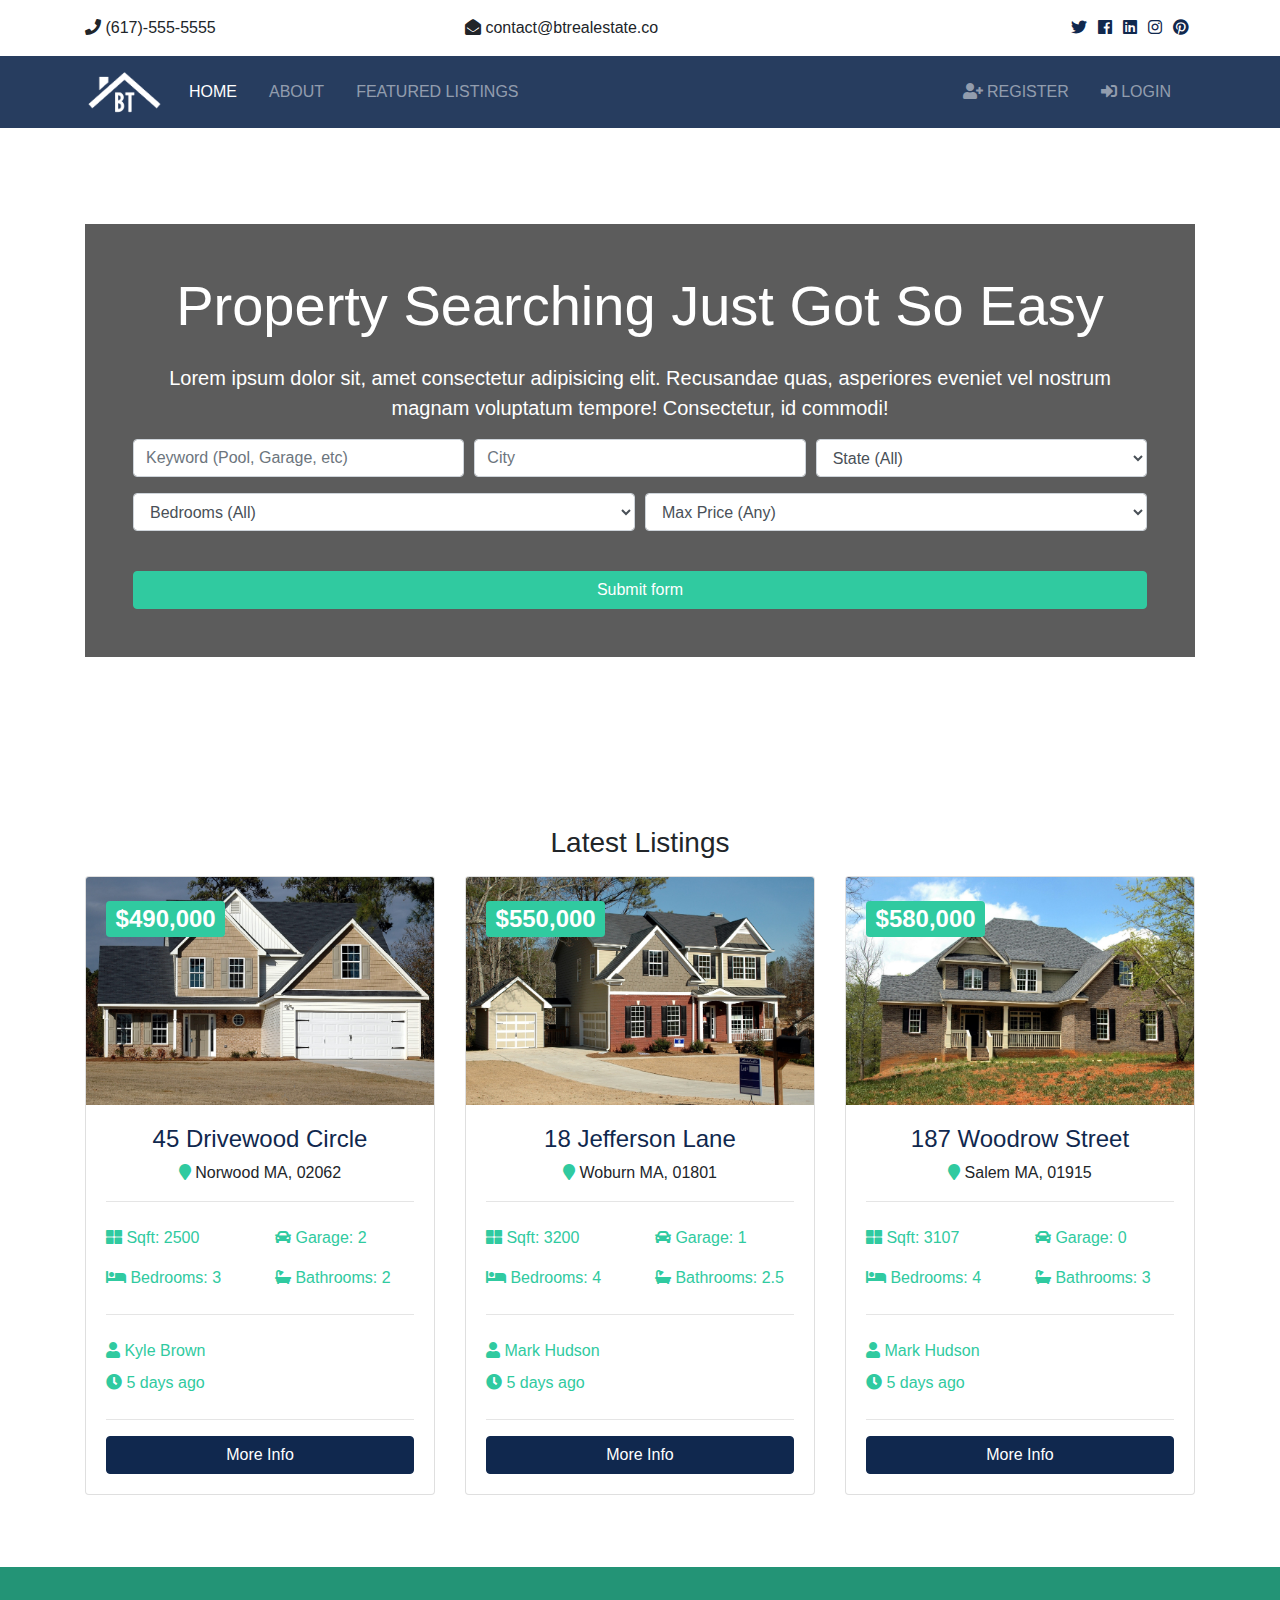
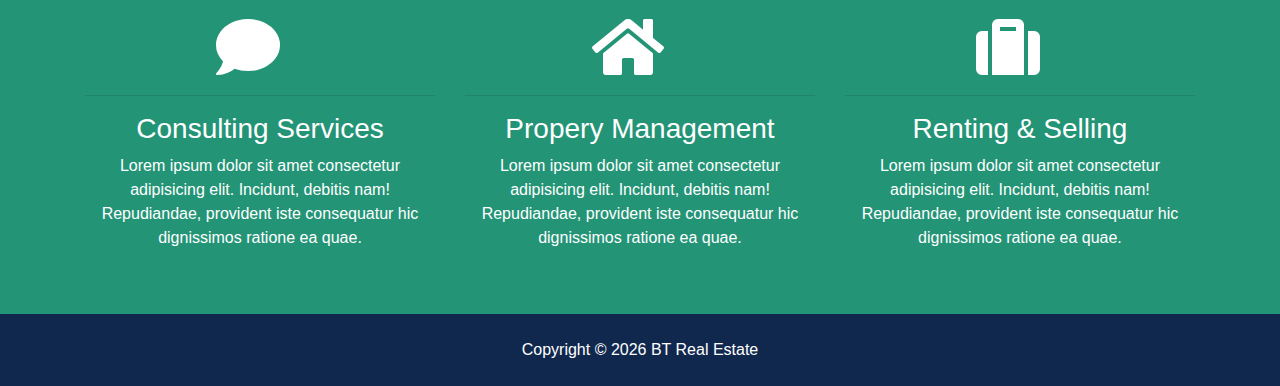
<file: btre_resources/btre_resources/btre_theme/dist/index.html>
<!DOCTYPE html>
<html lang="en">

<head>
  <meta charset="UTF-8">
  <meta name="viewport" content="width=device-width, initial-scale=1.0">
  <meta http-equiv="X-UA-Compatible" content="ie=edge">
  <!-- Font Awesome -->
  <link rel="stylesheet" href="assets/css/all.css">
  <!-- Bootstrap -->
  <link rel="stylesheet" href="assets/css/bootstrap.css">
  <!-- Custom -->
  <link rel="stylesheet" href="assets/css/style.css">

  <title>BT Real Estate</title>
</head>

<body>
  <!-- Top Bar -->
  <section id="top-bar" class="p-3">
    <div class="container">
      <div class="row">
        <div class="col-md-4">
          <i class="fas fa-phone"></i> (617)-555-5555
        </div>
        <div class="col-md-4">
          <i class="fas fa-envelope-open"></i> contact@btrealestate.co
        </div>
        <div class="col-md-4">
          <div class="social text-right">
            <a href="#">
              <i class="fab fa-twitter"></i>
            </a>
            <a href="#">
              <i class="fab fa-facebook"></i>
            </a>
            <a href="#">
              <i class="fab fa-linkedin"></i>
            </a>
            <a href="#">
              <i class="fab fa-instagram"></i>
            </a>
            <a href="#">
              <i class="fab fa-pinterest"></i>
            </a>
          </div>
        </div>
      </div>
    </div>
  </section>

  <!-- Navbar -->
  <nav class="navbar navbar-expand-lg navbar-dark bg-primary sticky-top">
    <div class="container">
      <a class="navbar-brand" href="index.html">
        <img src="assets/img/logo.png" class="logo" alt="">
      </a>
      <button class="navbar-toggler" type="button" data-toggle="collapse" data-target="#navbarNavAltMarkup">
        <span class="navbar-toggler-icon"></span>
      </button>
      <div class="collapse navbar-collapse" id="navbarNavAltMarkup">
        <ul class="navbar-nav">
          <li class="nav-item active mr-3">
            <a class="nav-link" href="index.html">Home</a>
          </li>
          <li class="nav-item mr-3">
            <a class="nav-link" href="about.html">About</a>
          </li>
          <li class="nav-item mr-3">
            <a class="nav-link" href="listings.html">Featured Listings</a>
          </li>
        </ul>

        <ul class="navbar-nav ml-auto">
          <li class="nav-item mr-3">
            <a class="nav-link" href="register.html">
              <i class="fas fa-user-plus"></i> Register</a>
          </li>
          <li class="nav-item mr-3">
            <a class="nav-link" href="login.html">
              <i class="fas fa-sign-in-alt"></i>

              Login</a>
          </li>
        </ul>
      </div>
    </div>
  </nav>

  <!-- Showcase -->
  <section id="showcase">
    <div class="container text-center">
      <div class="home-search p-5">
        <div class="overlay p-5">
          <h1 class="display-4 mb-4">
            Property Searching Just Got So Easy
          </h1>
          <p class="lead">Lorem ipsum dolor sit, amet consectetur adipisicing elit. Recusandae quas, asperiores eveniet vel nostrum magnam
            voluptatum tempore! Consectetur, id commodi!</p>
          <div class="search">
            <form action="search.html">
              <!-- Form Row 1 -->
              <div class="form-row">
                <div class="col-md-4 mb-3">
                  <label class="sr-only">Keywords</label>
                  <input type="text" name="keywords" class="form-control" placeholder="Keyword (Pool, Garage, etc)">
                </div>

                <div class="col-md-4 mb-3">
                  <label class="sr-only">City</label>
                  <input type="text" name="city" class="form-control" placeholder="City">
                </div>

                <div class="col-md-4 mb-3">
                  <label class="sr-only">State</label>
                  <select name="state" class="form-control">
                    <option selected="true" disabled="disabled">State (All)</option>
                    <option value="AL">Alabama</option>
                    <option value="AK">Alaska</option>
                    <option value="AZ">Arizona</option>
                    <option value="AR">Arkansas</option>
                    <option value="CA">California</option>
                    <option value="CO">Colorado</option>
                    <option value="CT">Connecticut</option>
                    <option value="DE">Delaware</option>
                    <option value="DC">District Of Columbia</option>
                    <option value="FL">Florida</option>
                    <option value="GA">Georgia</option>
                    <option value="HI">Hawaii</option>
                    <option value="ID">Idaho</option>
                    <option value="IL">Illinois</option>
                    <option value="IN">Indiana</option>
                    <option value="IA">Iowa</option>
                    <option value="KS">Kansas</option>
                    <option value="KY">Kentucky</option>
                    <option value="LA">Louisiana</option>
                    <option value="ME">Maine</option>
                    <option value="MD">Maryland</option>
                    <option value="MA">Massachusetts</option>
                    <option value="MI">Michigan</option>
                    <option value="MN">Minnesota</option>
                    <option value="MS">Mississippi</option>
                    <option value="MO">Missouri</option>
                    <option value="MT">Montana</option>
                    <option value="NE">Nebraska</option>
                    <option value="NV">Nevada</option>
                    <option value="NH">New Hampshire</option>
                    <option value="NJ">New Jersey</option>
                    <option value="NM">New Mexico</option>
                    <option value="NY">New York</option>
                    <option value="NC">North Carolina</option>
                    <option value="ND">North Dakota</option>
                    <option value="OH">Ohio</option>
                    <option value="OK">Oklahoma</option>
                    <option value="OR">Oregon</option>
                    <option value="PA">Pennsylvania</option>
                    <option value="RI">Rhode Island</option>
                    <option value="SC">South Carolina</option>
                    <option value="SD">South Dakota</option>
                    <option value="TN">Tennessee</option>
                    <option value="TX">Texas</option>
                    <option value="UT">Utah</option>
                    <option value="VT">Vermont</option>
                    <option value="VA">Virginia</option>
                    <option value="WA">Washington</option>
                    <option value="WV">West Virginia</option>
                    <option value="WI">Wisconsin</option>
                    <option value="WY">Wyoming</option>
                  </select>
                </div>
              </div>
              <!-- Form Row 2 -->
              <div class="form-row">
                <div class="col-md-6 mb-3">
                  <label class="sr-only">Bedrooms</label>
                  <select name="bedrooms" class="form-control">
                    <option selected="true" disabled="disabled">Bedrooms (All)</option>
                    <option value="1">1</option>
                    <option value="2">2</option>
                    <option value="3">3</option>
                    <option value="4">4</option>
                    <option value="5">5</option>
                    <option value="6">6</option>
                    <option value="7">7</option>
                    <option value="8">8</option>
                    <option value="9">9</option>
                    <option value="10">10</option>
                  </select>
                </div>
                <div class="col-md-6 mb-3">
                  <select name="price" class="form-control" id="type">
                    <option selected="true" disabled="disabled">Max Price (Any)</option>
                    <option value="100000">$100,000</option>
                    <option value="200000">$200,000</option>
                    <option value="300000">$300,000</option>
                    <option value="400000">$400,000</option>
                    <option value="500000">$500,000</option>
                    <option value="600000">$600,000</option>
                    <option value="700000">$700,000</option>
                    <option value="800000">$800,000</option>
                    <option value="900000">$900,000</option>
                    <option value="1000000">$1M+</option>
                  </select>
                </div>
              </div>
              <button class="btn btn-secondary btn-block mt-4" type="submit">Submit form</button>
            </form>
          </div>
        </div>
      </div>
    </div>
  </section>

  <!-- Listings -->
  <section id="listings" class="py-5">
    <div class="container">
      <h3 class="text-center mb-3">Latest Listings</h3>
      <div class="row">
        <!-- Listing 1 -->
        <div class="col-md-6 col-lg-4 mb-4">
          <div class="card listing-preview">
            <img class="card-img-top" src="assets/img/homes/home-1.jpg" alt="">
            <div class="card-img-overlay">
              <h2>
                <span class="badge badge-secondary text-white">$490,000</span>
              </h2>
            </div>
            <div class="card-body">
              <div class="listing-heading text-center">
                <h4 class="text-primary">45 Drivewood Circle</h4>
                <p>
                  <i class="fas fa-map-marker text-secondary"></i> Norwood MA, 02062</p>
              </div>
              <hr>
              <div class="row py-2 text-secondary">
                <div class="col-6">
                  <i class="fas fa-th-large"></i> Sqft: 2500</div>
                <div class="col-6">
                  <i class="fas fa-car"></i> Garage: 2</div>
              </div>
              <div class="row py-2 text-secondary">
                <div class="col-6">
                  <i class="fas fa-bed"></i> Bedrooms: 3</div>
                <div class="col-6">
                  <i class="fas fa-bath"></i> Bathrooms: 2</div>
              </div>
              <hr>
              <div class="row py-2 text-secondary">
                <div class="col-6">
                  <i class="fas fa-user"></i> Kyle Brown</div>
              </div>
              <div class="row text-secondary pb-2">
                <div class="col-6">
                  <i class="fas fa-clock"></i> 5 days ago</div>
              </div>
              <hr>
              <a href="listing.html" class="btn btn-primary btn-block">More Info</a>
            </div>
          </div>
        </div>

        <!-- Listing 2 -->
        <div class="col-md-6 col-lg-4 mb-4">
          <div class="card listing-preview">
            <img class="card-img-top" src="assets/img/homes/home-2.jpg" alt="">
            <div class="card-img-overlay">
              <h2>
                <span class="badge badge-secondary text-white">$550,000</span>
              </h2>
            </div>
            <div class="card-body">
              <div class="listing-heading text-center">
                <h4 class="text-primary">18 Jefferson Lane</h4>
                <p>
                  <i class="fas fa-map-marker text-secondary"></i> Woburn MA, 01801</p>
              </div>
              <hr>
              <div class="row py-2 text-secondary">
                <div class="col-6">
                  <i class="fas fa-th-large"></i> Sqft: 3200</div>
                <div class="col-6">
                  <i class="fas fa-car"></i> Garage: 1</div>
              </div>
              <div class="row py-2 text-secondary">
                <div class="col-6">
                  <i class="fas fa-bed"></i> Bedrooms: 4</div>
                <div class="col-6">
                  <i class="fas fa-bath"></i> Bathrooms: 2.5</div>
              </div>
              <hr>
              <div class="row py-2 text-secondary">
                <div class="col-6">
                  <i class="fas fa-user"></i> Mark Hudson</div>
              </div>
              <div class="row text-secondary pb-2">
                <div class="col-6">
                  <i class="fas fa-clock"></i> 5 days ago</div>
              </div>
              <hr>
              <a href="listing.html" class="btn btn-primary btn-block">More Info</a>
            </div>
          </div>
        </div>

        <!-- Listing 3 -->
        <div class="col-md-6 col-lg-4 mb-4">
          <div class="card listing-preview">
            <img class="card-img-top" src="assets/img/homes/home-3.jpg" alt="">
            <div class="card-img-overlay">
              <h2>
                <span class="badge badge-secondary text-white">$580,000</span>
              </h2>
            </div>
            <div class="card-body">
              <div class="listing-heading text-center">
                <h4 class="text-primary">187 Woodrow Street</h4>
                <p>
                  <i class="fas fa-map-marker text-secondary"></i> Salem MA, 01915</p>
              </div>
              <hr>
              <div class="row py-2 text-secondary">
                <div class="col-6">
                  <i class="fas fa-th-large"></i> Sqft: 3107</div>
                <div class="col-6">
                  <i class="fas fa-car"></i> Garage: 0</div>
              </div>
              <div class="row py-2 text-secondary">
                <div class="col-6">
                  <i class="fas fa-bed"></i> Bedrooms: 4</div>
                <div class="col-6">
                  <i class="fas fa-bath"></i> Bathrooms: 3</div>
              </div>
              <hr>
              <div class="row py-2 text-secondary">
                <div class="col-6">
                  <i class="fas fa-user"></i> Mark Hudson</div>
              </div>
              <div class="row text-secondary pb-2">
                <div class="col-6">
                  <i class="fas fa-clock"></i> 5 days ago</div>
              </div>
              <hr>
              <a href="listing.html" class="btn btn-primary btn-block">More Info</a>
            </div>
          </div>
        </div>

      </div>
    </div>
  </section>

  <section id="services" class="py-5 bg-secondary text-white">
    <div class="container">
      <div class="row text-center">
        <div class="col-md-4">
          <i class="fas fa-comment fa-4x mr-4"></i>
          <hr>
          <h3>Consulting Services</h3>
          <p>Lorem ipsum dolor sit amet consectetur adipisicing elit. Incidunt, debitis nam! Repudiandae, provident iste consequatur
            hic dignissimos ratione ea quae.</p>
        </div>
        <div class="col-md-4">
          <i class="fas fa-home fa-4x mr-4"></i>
          <hr>
          <h3>Propery Management</h3>
          <p>Lorem ipsum dolor sit amet consectetur adipisicing elit. Incidunt, debitis nam! Repudiandae, provident iste consequatur
            hic dignissimos ratione ea quae.</p>
        </div>
        <div class="col-md-4">
          <i class="fas fa-suitcase fa-4x mr-4"></i>
          <hr>
          <h3>Renting & Selling</h3>
          <p>Lorem ipsum dolor sit amet consectetur adipisicing elit. Incidunt, debitis nam! Repudiandae, provident iste consequatur
            hic dignissimos ratione ea quae.</p>
        </div>
      </div>
    </div>
  </section>

  <!-- Footer -->
  <footer id="main-footer" class="py-4 bg-primary text-white text-center">
    Copyright &copy;
    <span class="year"></span> BT Real Estate
  </footer>

  <script src="assets/js/jquery-3.3.1.min.js "></script>
  <script src="assets/js/bootstrap.bundle.min.js "></script>
  <script src="assets/js/main.js "></script>
</body>

</html>
</file>
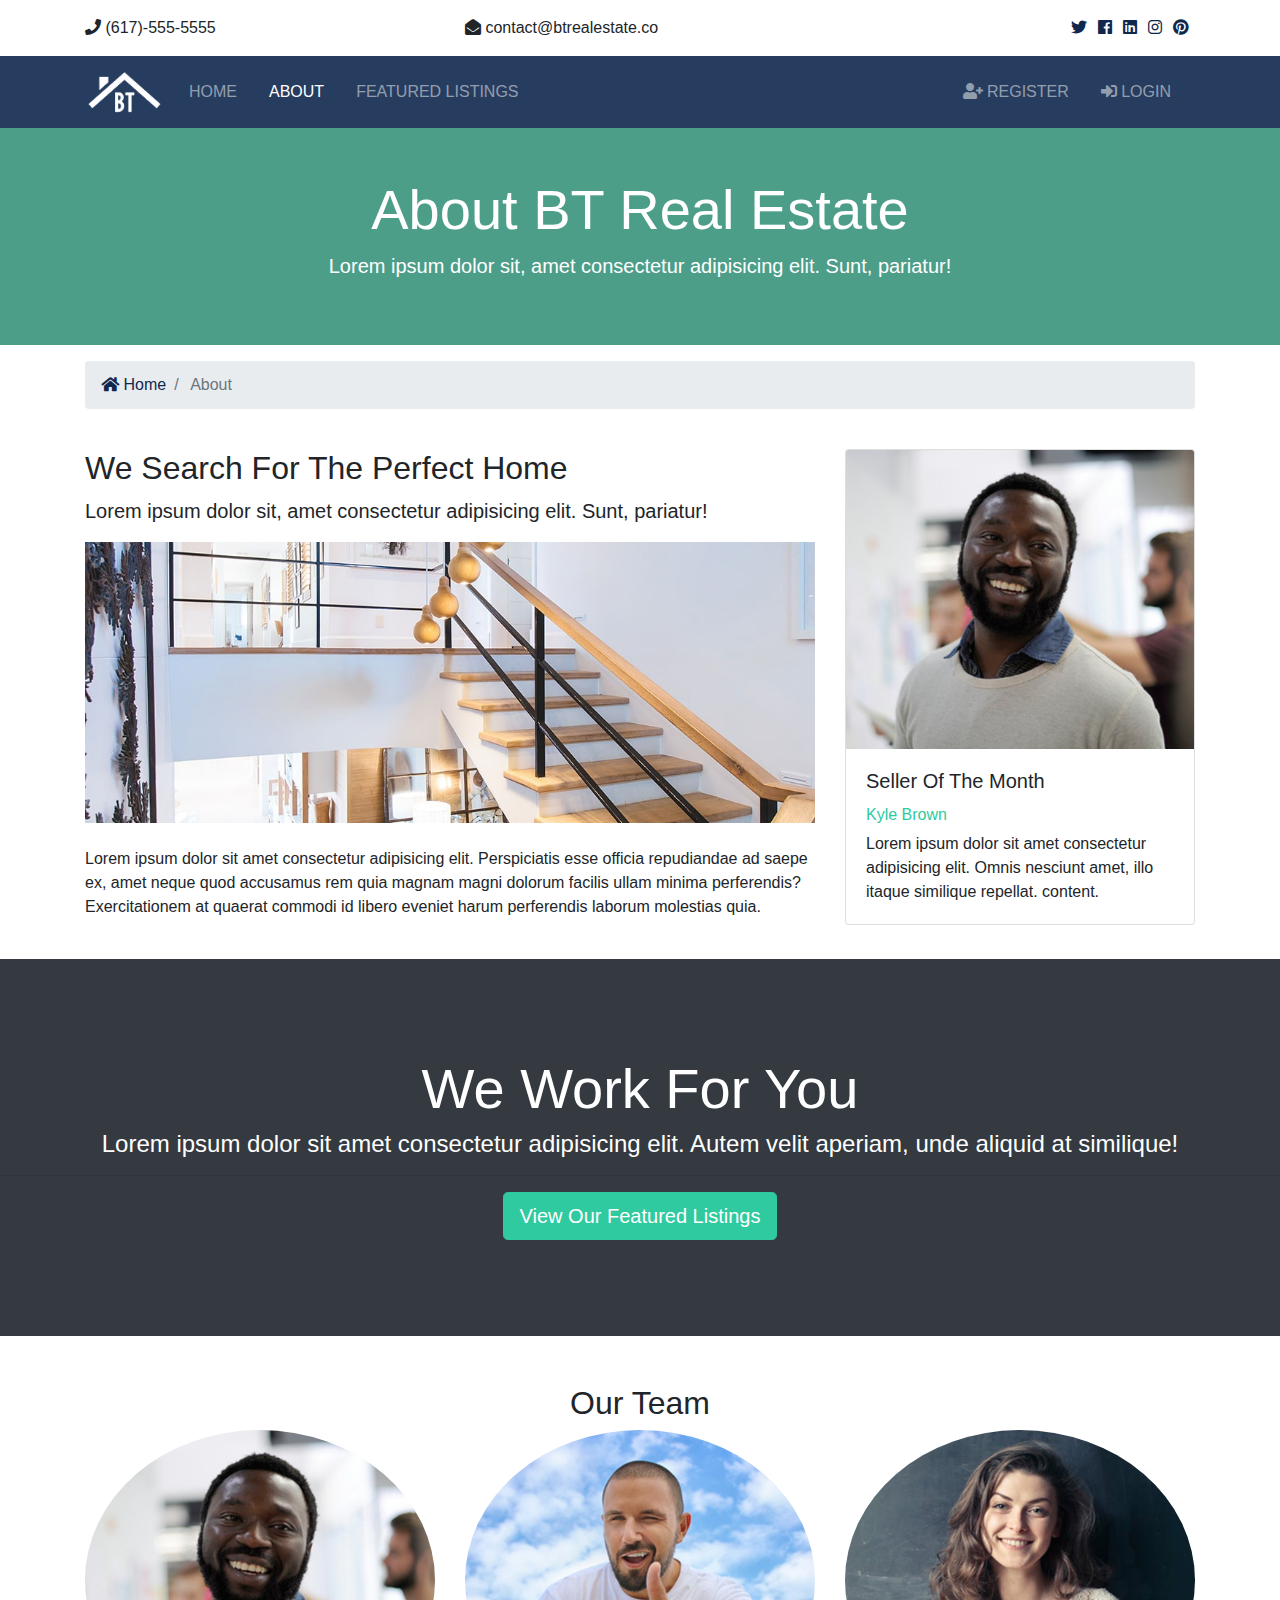
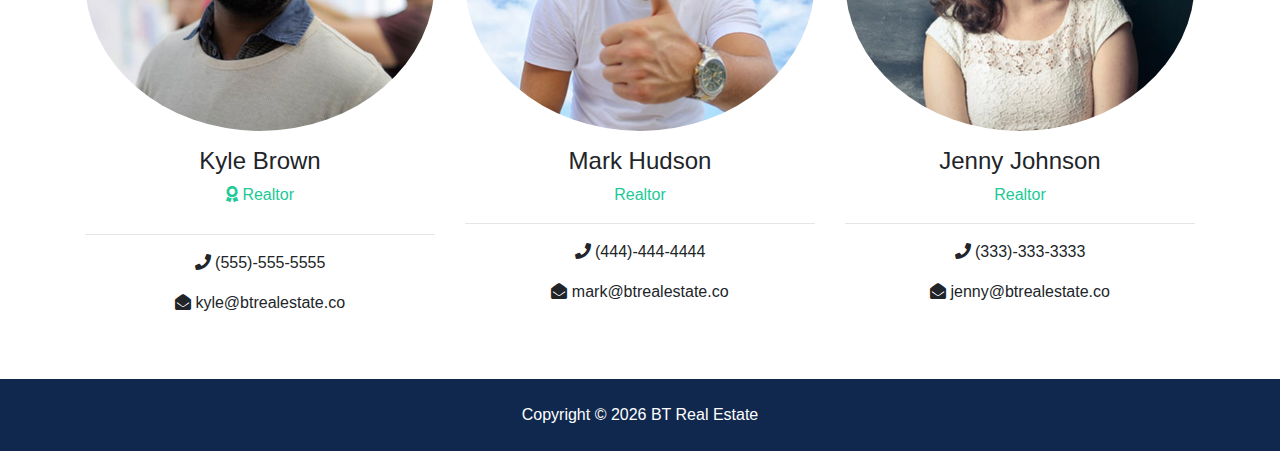
<file: btre_resources/btre_resources/btre_theme/dist/about.html>
<!DOCTYPE html>
<html lang="en">

<head>
  <meta charset="UTF-8">
  <meta name="viewport" content="width=device-width, initial-scale=1.0">
  <meta http-equiv="X-UA-Compatible" content="ie=edge">
  <!-- Font Awesome -->
  <link rel="stylesheet" href="assets/css/all.css">
  <!-- Bootstrap -->
  <link rel="stylesheet" href="assets/css/bootstrap.css">
  <!-- Custom -->
  <link rel="stylesheet" href="assets/css/style.css">

  <title>BT Real Estate</title>
</head>

<body>
  <!-- Top Bar -->
  <section id="top-bar" class="p-3">
    <div class="container">
      <div class="row">
        <div class="col-md-4">
          <i class="fas fa-phone"></i> (617)-555-5555
        </div>
        <div class="col-md-4">
          <i class="fas fa-envelope-open"></i> contact@btrealestate.co
        </div>
        <div class="col-md-4">
          <div class="social text-right">
            <a href="#">
              <i class="fab fa-twitter"></i>
            </a>
            <a href="#">
              <i class="fab fa-facebook"></i>
            </a>
            <a href="#">
              <i class="fab fa-linkedin"></i>
            </a>
            <a href="#">
              <i class="fab fa-instagram"></i>
            </a>
            <a href="#">
              <i class="fab fa-pinterest"></i>
            </a>
          </div>
        </div>
      </div>
    </div>
  </section>

  <!-- Navbar -->
  <nav class="navbar navbar-expand-lg navbar-dark bg-primary sticky-top">
    <div class="container">
      <a class="navbar-brand" href="index.html">
        <img src="assets/img/logo.png" class="logo" alt="">
      </a>
      <button class="navbar-toggler" type="button" data-toggle="collapse" data-target="#navbarNavAltMarkup">
        <span class="navbar-toggler-icon"></span>
      </button>
      <div class="collapse navbar-collapse" id="navbarNavAltMarkup">
        <ul class="navbar-nav">
          <li class="nav-item mr-3">
            <a class="nav-link" href="index.html">Home</a>
          </li>
          <li class="nav-item active mr-3">
            <a class="nav-link" href="about.html">About</a>
          </li>
          <li class="nav-item mr-3">
            <a class="nav-link" href="listings.html">Featured Listings</a>
          </li>
        </ul>

        <ul class="navbar-nav ml-auto">
          <li class="nav-item mr-3">
            <a class="nav-link" href="register.html">
              <i class="fas fa-user-plus"></i> Register</a>
          </li>
          <li class="nav-item mr-3">
            <a class="nav-link" href="login.html">
              <i class="fas fa-sign-in-alt"></i>

              Login</a>
          </li>
        </ul>
      </div>
    </div>
  </nav>

  <section id="showcase-inner" class="py-5 text-white">
    <div class="container">
      <div class="row text-center">
        <div class="col-md-12">
          <h1 class="display-4">About BT Real Estate</h1>
          <p class="lead">Lorem ipsum dolor sit, amet consectetur adipisicing elit. Sunt, pariatur!</p>
        </div>
      </div>
    </div>
  </section>

  <!-- Breadcrumb -->
  <section id="bc" class="mt-3">
    <div class="container">
      <nav aria-label="breadcrumb">
        <ol class="breadcrumb">
          <li class="breadcrumb-item">
            <a href="index.html">
              <i class="fas fa-home"></i> Home</a>
          </li>
          <li class="breadcrumb-item active"> About</li>
        </ol>
      </nav>
    </div>
  </section>

  <section id="about" class="py-4">
    <div class="container">
      <div class="row">
        <div class="col-md-8">
          <h2>We Search For The Perfect Home</h2>
          <p class="lead">Lorem ipsum dolor sit, amet consectetur adipisicing elit. Sunt, pariatur!</p>
          <img src="assets/img/about.jpg" alt="">
          <p class="mt-4">Lorem ipsum dolor sit amet consectetur adipisicing elit. Perspiciatis esse officia repudiandae ad saepe ex, amet
            neque quod accusamus rem quia magnam magni dolorum facilis ullam minima perferendis? Exercitationem at quaerat
            commodi id libero eveniet harum perferendis laborum molestias quia.</p>
        </div>
        <div class="col-md-4">
          <div class="card">
            <img class="card-img-top" src="assets/img/realtors/kyle.jpg" alt="Seller of the month">
            <div class="card-body">
              <h5 class="card-title">Seller Of The Month</h5>
              <h6 class="text-secondary">Kyle Brown</h6>
              <p class="card-text">Lorem ipsum dolor sit amet consectetur adipisicing elit. Omnis nesciunt amet, illo itaque similique repellat.
                content.
              </p>
            </div>
          </div>
        </div>
      </div>
    </div>
  </section>

  <!-- Work -->
  <section id="work" class="bg-dark text-white text-center">
    <h2 class="display-4">We Work For You</h2>
    <h4>Lorem ipsum dolor sit amet consectetur adipisicing elit. Autem velit aperiam, unde aliquid at similique!</h4>
    <hr>
    <a href="listings.html" class="btn btn-secondary text-white btn-lg">View Our Featured Listings</a>
  </section>

  <!-- Team -->
  <section id="team" class="py-5">
    <div class="container">
      <h2 class="text-center">Our Team</h2>
      <div class="row text-center">
        <div class="col-md-4">
          <img src="assets/img/realtors/kyle.jpg" alt="" class="rounded-circle mb-3">
          <h4>Kyle Brown</h4>
          <p class="text-success">
            <i class="fas fa-award text-success mb-3"></i> Realtor</p>
          <hr>
          <p>
            <i class="fas fa-phone"></i> (555)-555-5555</p>
          <p>
            <i class="fas fa-envelope-open"></i> kyle@btrealestate.co</p>
        </div>

        <div class="col-md-4">
          <img src="assets/img/realtors/mark.jpg" alt="" class="rounded-circle mb-3">
          <h4>Mark Hudson</h4>
          <p class="text-success">Realtor</p>
          <hr>
          <p>
            <i class="fas fa-phone"></i> (444)-444-4444</p>
          <p>
            <i class="fas fa-envelope-open"></i> mark@btrealestate.co</p>
        </div>

        <div class="col-md-4">
          <img src="assets/img/realtors/jenny.jpg" alt="" class="rounded-circle mb-3">
          <h4>Jenny Johnson</h4>
          <p class="text-success">Realtor</p>
          <hr>
          <p>
            <i class="fas fa-phone"></i> (333)-333-3333</p>
          <p>
            <i class="fas fa-envelope-open"></i> jenny@btrealestate.co</p>
        </div>
      </div>
    </div>
  </section>

  <!-- Footer -->
  <footer id="main-footer" class="py-4 bg-primary text-white text-center">
    Copyright &copy;
    <span class="year"></span> BT Real Estate
  </footer>

  <script src="assets/js/jquery-3.3.1.min.js "></script>
  <script src="assets/js/bootstrap.bundle.min.js "></script>
  <script src="assets/js/main.js "></script>
</body>

</html>
</file>
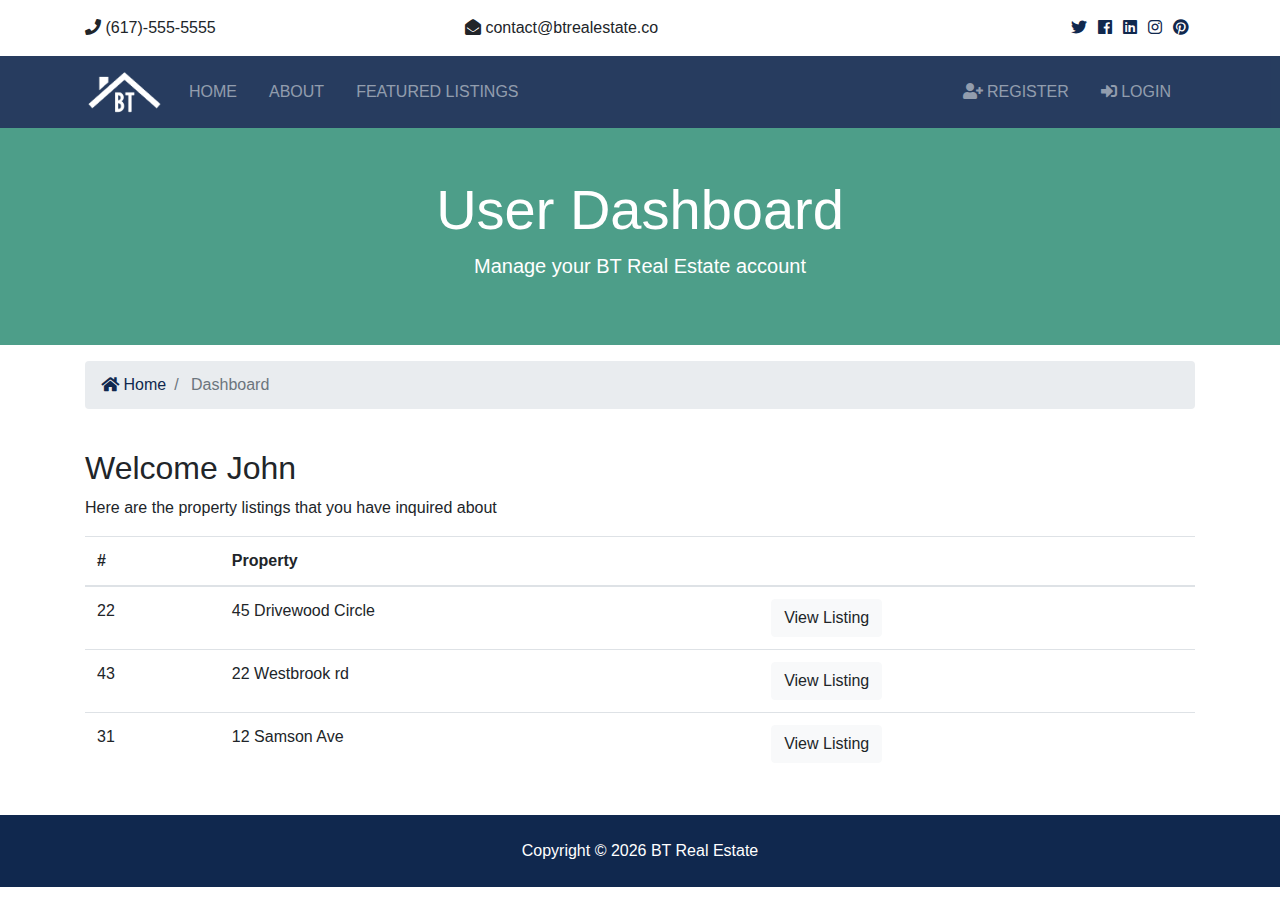
<file: btre_resources/btre_resources/btre_theme/dist/dashboard.html>
<!DOCTYPE html>
<html lang="en">

<head>
  <meta charset="UTF-8">
  <meta name="viewport" content="width=device-width, initial-scale=1.0">
  <meta http-equiv="X-UA-Compatible" content="ie=edge">
  <!-- Font Awesome -->
  <link rel="stylesheet" href="assets/css/all.css">
  <!-- Bootstrap -->
  <link rel="stylesheet" href="assets/css/bootstrap.css">
  <!-- Custom -->
  <link rel="stylesheet" href="assets/css/style.css">

  <title>BT Real Estate</title>
</head>

<body>
  <!-- Top Bar -->
  <section id="top-bar" class="p-3">
    <div class="container">
      <div class="row">
        <div class="col-md-4">
          <i class="fas fa-phone"></i> (617)-555-5555
        </div>
        <div class="col-md-4">
          <i class="fas fa-envelope-open"></i> contact@btrealestate.co
        </div>
        <div class="col-md-4">
          <div class="social text-right">
            <a href="#">
              <i class="fab fa-twitter"></i>
            </a>
            <a href="#">
              <i class="fab fa-facebook"></i>
            </a>
            <a href="#">
              <i class="fab fa-linkedin"></i>
            </a>
            <a href="#">
              <i class="fab fa-instagram"></i>
            </a>
            <a href="#">
              <i class="fab fa-pinterest"></i>
            </a>
          </div>
        </div>
      </div>
    </div>
  </section>

  <!-- Navbar -->
  <nav class="navbar navbar-expand-lg navbar-dark bg-primary sticky-top">
    <div class="container">
      <a class="navbar-brand" href="index.html">
        <img src="assets/img/logo.png" class="logo" alt="">
      </a>
      <button class="navbar-toggler" type="button" data-toggle="collapse" data-target="#navbarNavAltMarkup">
        <span class="navbar-toggler-icon"></span>
      </button>
      <div class="collapse navbar-collapse" id="navbarNavAltMarkup">
        <ul class="navbar-nav">
          <li class="nav-item mr-3">
            <a class="nav-link" href="index.html">Home</a>
          </li>
          <li class="nav-item mr-3">
            <a class="nav-link" href="about.html">About</a>
          </li>
          <li class="nav-item mr-3">
            <a class="nav-link" href="listings.html">Featured Listings</a>
          </li>
        </ul>

        <ul class="navbar-nav ml-auto">
          <li class="nav-item mr-3">
            <a class="nav-link" href="register.html">
              <i class="fas fa-user-plus"></i> Register</a>
          </li>
          <li class="nav-item mr-3">
            <a class="nav-link" href="login.html">
              <i class="fas fa-sign-in-alt"></i>

              Login</a>
          </li>
        </ul>
      </div>
    </div>
  </nav>

  <section id="showcase-inner" class="py-5 text-white">
    <div class="container">
      <div class="row text-center">
        <div class="col-md-12">
          <h1 class="display-4">User Dashboard</h1>
          <p class="lead">Manage your BT Real Estate account</p>
        </div>
      </div>
    </div>
  </section>

  <!-- Breadcrumb -->
  <section id="bc" class="mt-3">
    <div class="container">
      <nav aria-label="breadcrumb">
        <ol class="breadcrumb">
          <li class="breadcrumb-item">
            <a href="index.html">
              <i class="fas fa-home"></i> Home</a>
          </li>
          <li class="breadcrumb-item active"> Dashboard</li>
        </ol>
      </nav>
    </div>
  </section>

  <section id="dashboard" class="py-4">
    <div class="container">
      <div class="row">
        <div class="col-md-12">
          <h2>Welcome John</h2>
          <p>Here are the property listings that you have inquired about</p>
          <table class="table">
            <thead>
              <tr>
                <th scope="col">#</th>
                <th scope="col">Property</th>
                <th></th>
              </tr>
            </thead>
            <tbody>
              <tr>
                <td>22</td>
                <td>45 Drivewood Circle</td>
                <td>
                  <a class="btn btn-light" href="#">View Listing</a>
                </td>
              </tr>
              <tr>
                <td>43</td>
                <td>22 Westbrook rd</td>
                <td>
                  <a class="btn btn-light" href="#">View Listing</a>
                </td>
              </tr>
              <tr>
                <td>31</td>
                <td>12 Samson Ave</td>
                <td>
                  <a class="btn btn-light" href="#">View Listing</a>
                </td>
              </tr>
            </tbody>
          </table>
        </div>
      </div>
    </div>
  </section>

  <!-- Footer -->
  <footer id="main-footer" class="py-4 bg-primary text-white text-center">
    Copyright &copy;
    <span class="year"></span> BT Real Estate
  </footer>

  <script src="assets/js/jquery-3.3.1.min.js "></script>
  <script src="assets/js/bootstrap.bundle.min.js "></script>
  <script src="assets/js/main.js "></script>
</body>

</html>
</file>
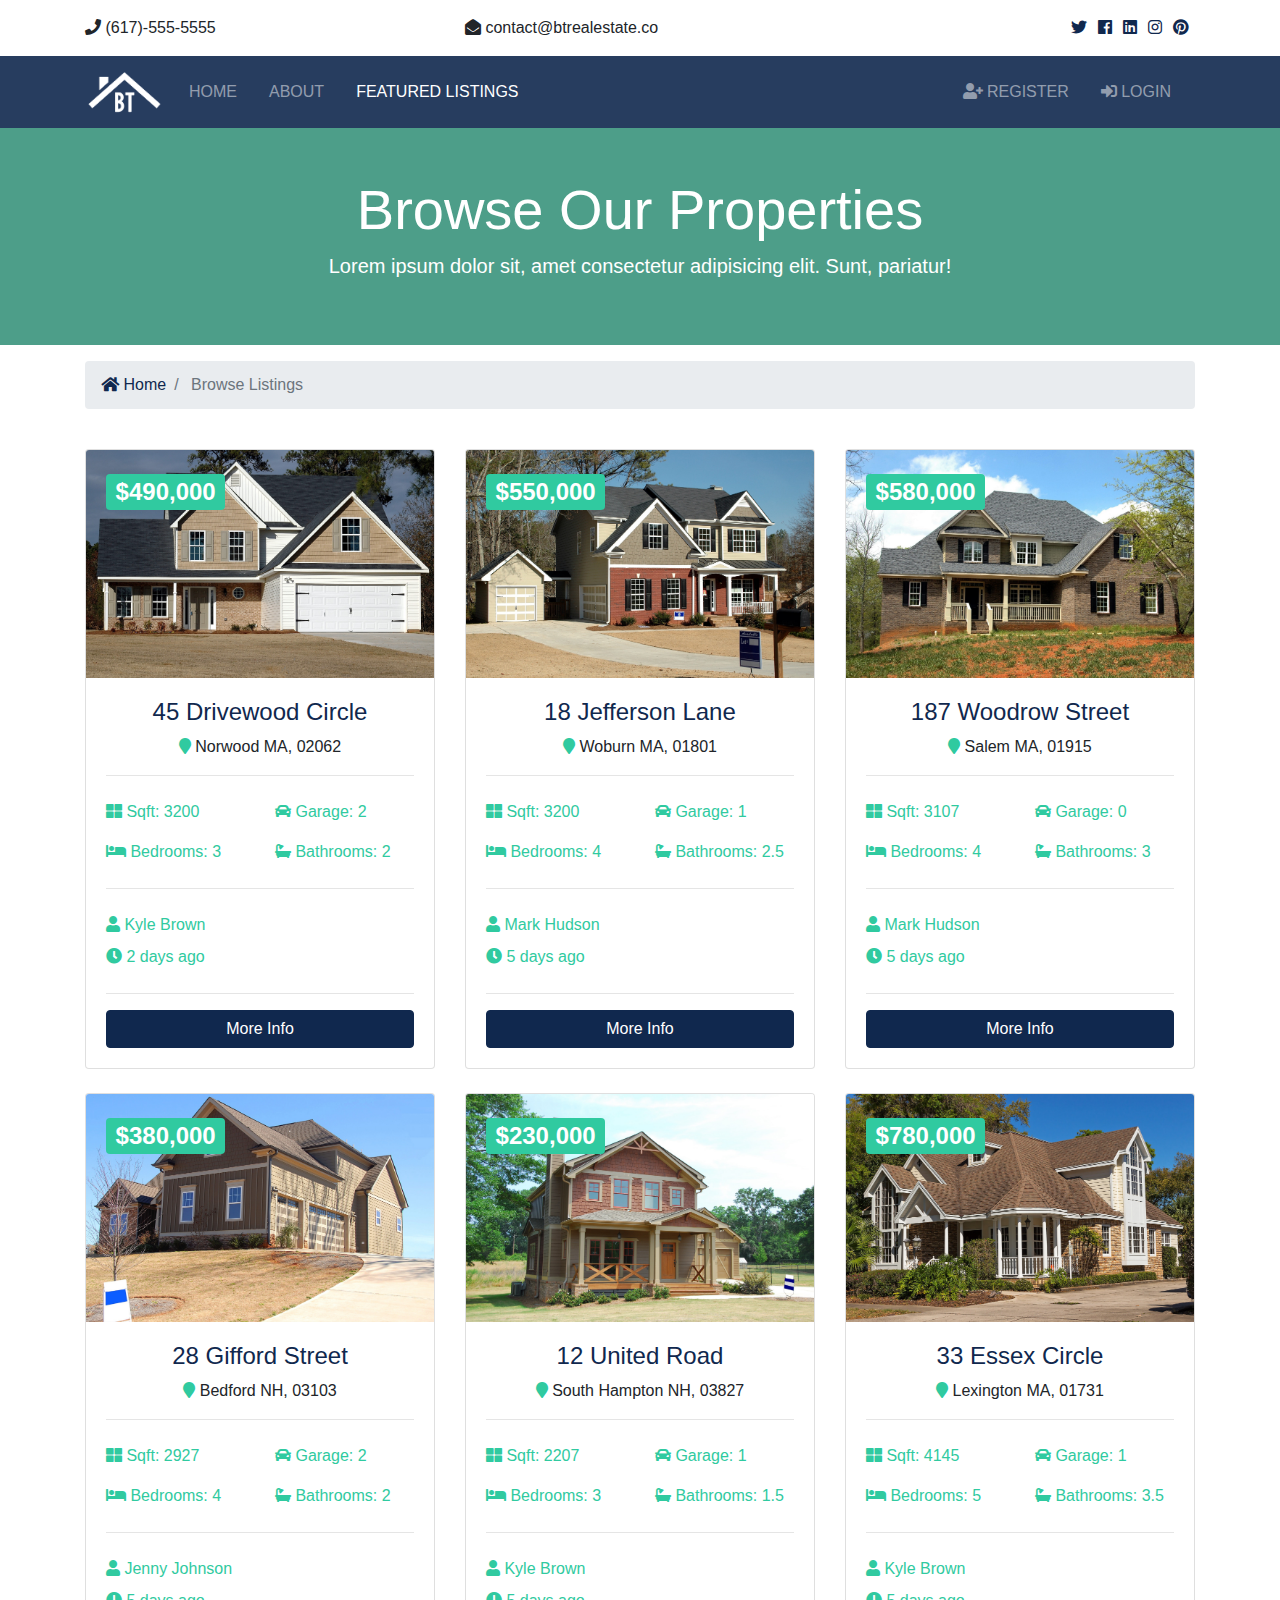
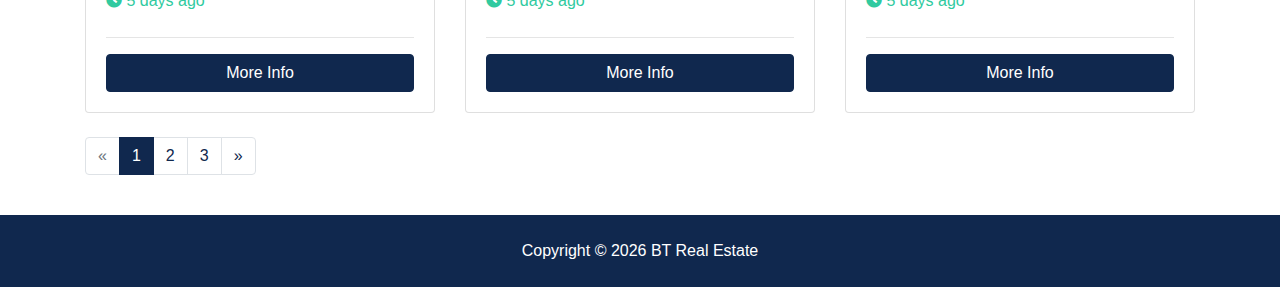
<file: btre_resources/btre_resources/btre_theme/dist/listings.html>
<!DOCTYPE html>
<html lang="en">

<head>
  <meta charset="UTF-8">
  <meta name="viewport" content="width=device-width, initial-scale=1.0">
  <meta http-equiv="X-UA-Compatible" content="ie=edge">
  <!-- Font Awesome -->
  <link rel="stylesheet" href="assets/css/all.css">
  <!-- Bootstrap -->
  <link rel="stylesheet" href="assets/css/bootstrap.css">
  <!-- Custom -->
  <link rel="stylesheet" href="assets/css/style.css">

  <title>BT Real Estate</title>
</head>

<body>
  <!-- Top Bar -->
  <section id="top-bar" class="p-3">
    <div class="container">
      <div class="row">
        <div class="col-md-4">
          <i class="fas fa-phone"></i> (617)-555-5555
        </div>
        <div class="col-md-4">
          <i class="fas fa-envelope-open"></i> contact@btrealestate.co
        </div>
        <div class="col-md-4">
          <div class="social text-right">
            <a href="#">
              <i class="fab fa-twitter"></i>
            </a>
            <a href="#">
              <i class="fab fa-facebook"></i>
            </a>
            <a href="#">
              <i class="fab fa-linkedin"></i>
            </a>
            <a href="#">
              <i class="fab fa-instagram"></i>
            </a>
            <a href="#">
              <i class="fab fa-pinterest"></i>
            </a>
          </div>
        </div>
      </div>
    </div>
  </section>

  <!-- Navbar -->
  <nav class="navbar navbar-expand-lg navbar-dark bg-primary sticky-top">
    <div class="container">
      <a class="navbar-brand" href="index.html">
        <img src="assets/img/logo.png" class="logo" alt="">
      </a>
      <button class="navbar-toggler" type="button" data-toggle="collapse" data-target="#navbarNavAltMarkup">
        <span class="navbar-toggler-icon"></span>
      </button>
      <div class="collapse navbar-collapse" id="navbarNavAltMarkup">
        <ul class="navbar-nav">
          <li class="nav-item mr-3">
            <a class="nav-link" href="index.html">Home</a>
          </li>
          <li class="nav-item mr-3">
            <a class="nav-link" href="about.html">About</a>
          </li>
          <li class="nav-item active mr-3">
            <a class="nav-link" href="listings.html">Featured Listings</a>
          </li>
        </ul>

        <ul class="navbar-nav ml-auto">
          <li class="nav-item mr-3">
            <a class="nav-link" href="register.html">
              <i class="fas fa-user-plus"></i> Register</a>
          </li>
          <li class="nav-item mr-3">
            <a class="nav-link" href="login.html">
              <i class="fas fa-sign-in-alt"></i>

              Login</a>
          </li>
        </ul>
      </div>
    </div>
  </nav>

  <section id="showcase-inner" class="py-5 text-white">
    <div class="container">
      <div class="row text-center">
        <div class="col-md-12">
          <h1 class="display-4">Browse Our Properties</h1>
          <p class="lead">Lorem ipsum dolor sit, amet consectetur adipisicing elit. Sunt, pariatur!</p>
        </div>
      </div>
    </div>
  </section>

  <!-- Breadcrumb -->
  <section id="bc" class="mt-3">
    <div class="container">
      <nav aria-label="breadcrumb">
        <ol class="breadcrumb">
          <li class="breadcrumb-item">
            <a href="index.html">
              <i class="fas fa-home"></i> Home</a>
          </li>
          <li class="breadcrumb-item active"> Browse Listings</li>
        </ol>
      </nav>
    </div>
  </section>

  <!-- Listings -->
  <section id="listings" class="py-4">
    <div class="container">
      <div class="row">

        <!-- Listing 1 -->
        <div class="col-md-6 col-lg-4 mb-4">
          <div class="card listing-preview">
            <img class="card-img-top" src="assets/img/homes/home-1.jpg" alt="">
            <div class="card-img-overlay">
              <h2>
                <span class="badge badge-secondary text-white">$490,000</span>
              </h2>
            </div>
            <div class="card-body">
              <div class="listing-heading text-center">
                <h4 class="text-primary">45 Drivewood Circle</h4>
                <p>
                  <i class="fas fa-map-marker text-secondary"></i> Norwood MA, 02062</p>
              </div>
              <hr>
              <div class="row py-2 text-secondary">
                <div class="col-6">
                  <i class="fas fa-th-large"></i> Sqft: 3200</div>
                <div class="col-6">
                  <i class="fas fa-car"></i> Garage: 2</div>
              </div>
              <div class="row py-2 text-secondary">
                <div class="col-6">
                  <i class="fas fa-bed"></i> Bedrooms: 3</div>
                <div class="col-6">
                  <i class="fas fa-bath"></i> Bathrooms: 2</div>
              </div>
              <hr>
              <div class="row py-2 text-secondary">
                <div class="col-12">
                  <i class="fas fa-user"></i> Kyle Brown</div>
              </div>
              <div class="row text-secondary pb-2">
                <div class="col-6">
                  <i class="fas fa-clock"></i> 2 days ago</div>
              </div>
              <hr>
              <a href="listing.html" class="btn btn-primary btn-block">More Info</a>
            </div>
          </div>
        </div>

        <!-- Listing 2 -->
        <div class="col-md-6 col-lg-4 mb-4">
          <div class="card listing-preview">
            <img class="card-img-top" src="assets/img/homes/home-2.jpg" alt="">
            <div class="card-img-overlay">
              <h2>
                <span class="badge badge-secondary text-white">$550,000</span>
              </h2>
            </div>
            <div class="card-body">
              <div class="listing-heading text-center">
                <h4 class="text-primary">18 Jefferson Lane</h4>
                <p>
                  <i class="fas fa-map-marker text-secondary"></i> Woburn MA, 01801</p>
              </div>
              <hr>
              <div class="row py-2 text-secondary">
                <div class="col-6">
                  <i class="fas fa-th-large"></i> Sqft: 3200</div>
                <div class="col-6">
                  <i class="fas fa-car"></i> Garage: 1</div>
              </div>
              <div class="row py-2 text-secondary">
                <div class="col-6">
                  <i class="fas fa-bed"></i> Bedrooms: 4</div>
                <div class="col-6">
                  <i class="fas fa-bath"></i> Bathrooms: 2.5</div>
              </div>
              <hr>
              <div class="row py-2 text-secondary">
                <div class="col-6">
                  <i class="fas fa-user"></i> Mark Hudson</div>
              </div>
              <div class="row text-secondary pb-2">
                <div class="col-6">
                  <i class="fas fa-clock"></i> 5 days ago</div>
              </div>
              <hr>
              <a href="listing.html" class="btn btn-primary btn-block">More Info</a>
            </div>
          </div>
        </div>

        <!-- Listing 3 -->
        <div class="col-md-6 col-lg-4 mb-4">
          <div class="card listing-preview">
            <img class="card-img-top" src="assets/img/homes/home-3.jpg" alt="">
            <div class="card-img-overlay">
              <h2>
                <span class="badge badge-secondary text-white">$580,000</span>
              </h2>
            </div>
            <div class="card-body">
              <div class="listing-heading text-center">
                <h4 class="text-primary">187 Woodrow Street</h4>
                <p>
                  <i class="fas fa-map-marker text-secondary"></i> Salem MA, 01915</p>
              </div>
              <hr>
              <div class="row py-2 text-secondary">
                <div class="col-6">
                  <i class="fas fa-th-large"></i> Sqft: 3107</div>
                <div class="col-6">
                  <i class="fas fa-car"></i> Garage: 0</div>
              </div>
              <div class="row py-2 text-secondary">
                <div class="col-6">
                  <i class="fas fa-bed"></i> Bedrooms: 4</div>
                <div class="col-6">
                  <i class="fas fa-bath"></i> Bathrooms: 3</div>
              </div>
              <hr>
              <div class="row py-2 text-secondary">
                <div class="col-6">
                  <i class="fas fa-user"></i> Mark Hudson</div>
              </div>
              <div class="row text-secondary pb-2">
                <div class="col-6">
                  <i class="fas fa-clock"></i> 5 days ago</div>
              </div>
              <hr>
              <a href="listing.html" class="btn btn-primary btn-block">More Info</a>
            </div>
          </div>
        </div>

        <!-- Listing 4 -->
        <div class="col-md-6 col-lg-4 mb-4">
          <div class="card listing-preview">
            <img class="card-img-top" src="assets/img/homes/home-4.jpg" alt="">
            <div class="card-img-overlay">
              <h2>
                <span class="badge badge-secondary text-white">$380,000</span>
              </h2>
            </div>
            <div class="card-body">
              <div class="listing-heading text-center">
                <h4 class="text-primary">28 Gifford Street</h4>
                <p>
                  <i class="fas fa-map-marker text-secondary"></i> Bedford NH, 03103</p>
              </div>
              <hr>
              <div class="row py-2 text-secondary">
                <div class="col-6">
                  <i class="fas fa-th-large"></i> Sqft: 2927</div>
                <div class="col-6">
                  <i class="fas fa-car"></i> Garage: 2</div>
              </div>
              <div class="row py-2 text-secondary">
                <div class="col-6">
                  <i class="fas fa-bed"></i> Bedrooms: 4</div>
                <div class="col-6">
                  <i class="fas fa-bath"></i> Bathrooms: 2</div>
              </div>
              <hr>
              <div class="row py-2 text-secondary">
                <div class="col-6">
                  <i class="fas fa-user"></i> Jenny Johnson</div>
              </div>
              <div class="row text-secondary pb-2">
                <div class="col-6">
                  <i class="fas fa-clock"></i> 5 days ago</div>
              </div>
              <hr>
              <a href="listing.html" class="btn btn-primary btn-block">More Info</a>
            </div>
          </div>
        </div>

        <!-- Listing 5 -->
        <div class="col-md-6 col-lg-4 mb-4">
          <div class="card listing-preview">
            <img class="card-img-top" src="assets/img/homes/home-5.jpg" alt="">
            <div class="card-img-overlay">
              <h2>
                <span class="badge badge-secondary text-white">$230,000</span>
              </h2>
            </div>
            <div class="card-body">
              <div class="listing-heading text-center">
                <h4 class="text-primary">12 United Road</h4>
                <p>
                  <i class="fas fa-map-marker text-secondary"></i> South Hampton NH, 03827</p>
              </div>
              <hr>
              <div class="row py-2 text-secondary">
                <div class="col-6">
                  <i class="fas fa-th-large"></i> Sqft: 2207</div>
                <div class="col-6">
                  <i class="fas fa-car"></i> Garage: 1</div>
              </div>
              <div class="row py-2 text-secondary">
                <div class="col-6">
                  <i class="fas fa-bed"></i> Bedrooms: 3</div>
                <div class="col-6">
                  <i class="fas fa-bath"></i> Bathrooms: 1.5</div>
              </div>
              <hr>
              <div class="row py-2 text-secondary">
                <div class="col-6">
                  <i class="fas fa-user"></i> Kyle Brown</div>
              </div>
              <div class="row text-secondary pb-2">
                <div class="col-6">
                  <i class="fas fa-clock"></i> 5 days ago</div>
              </div>
              <hr>
              <a href="listing.html" class="btn btn-primary btn-block">More Info</a>
            </div>
          </div>
        </div>

        <!-- Listing 6 -->
        <div class="col-md-6 col-lg-4 mb-4">
          <div class="card listing-preview">
            <img class="card-img-top" src="assets/img/homes/home-6.jpg" alt="">
            <div class="card-img-overlay">
              <h2>
                <span class="badge badge-secondary text-white">$780,000</span>
              </h2>
            </div>
            <div class="card-body">
              <div class="listing-heading text-center">
                <h4 class="text-primary">33 Essex Circle</h4>
                <p>
                  <i class="fas fa-map-marker text-secondary"></i> Lexington MA, 01731</p>
              </div>
              <hr>
              <div class="row py-2 text-secondary">
                <div class="col-6">
                  <i class="fas fa-th-large"></i> Sqft: 4145</div>
                <div class="col-6">
                  <i class="fas fa-car"></i> Garage: 1</div>
              </div>
              <div class="row py-2 text-secondary">
                <div class="col-6">
                  <i class="fas fa-bed"></i> Bedrooms: 5</div>
                <div class="col-6">
                  <i class="fas fa-bath"></i> Bathrooms: 3.5</div>
              </div>
              <hr>
              <div class="row py-2 text-secondary">
                <div class="col-6">
                  <i class="fas fa-user"></i> Kyle Brown</div>
              </div>
              <div class="row text-secondary pb-2">
                <div class="col-6">
                  <i class="fas fa-clock"></i> 5 days ago</div>
              </div>
              <hr>
              <a href="listing.html" class="btn btn-primary btn-block">More Info</a>
            </div>
          </div>
        </div>

      </div>

      <div class="row">
        <div class="col-md-12">
          <ul class="pagination">
            <li class="page-item disabled">
              <a class="page-link" href="#">&laquo;</a>
            </li>
            <li class="page-item active">
              <a class="page-link" href="#">1</a>
            </li>
            <li class="page-item">
              <a class="page-link" href="#">2</a>
            </li>
            <li class="page-item">
              <a class="page-link" href="#">3</a>
            </li>
            <li class="page-item">
              <a class="page-link" href="#">&raquo;</a>
            </li>
          </ul>
        </div>
      </div>
    </div>
  </section>

  <!-- Footer -->
  <footer id="main-footer" class="py-4 bg-primary text-white text-center">
    Copyright &copy;
    <span class="year"></span> BT Real Estate
  </footer>

  <script src="assets/js/jquery-3.3.1.min.js "></script>
  <script src="assets/js/bootstrap.bundle.min.js "></script>
  <script src="assets/js/main.js "></script>
</body>

</html>
</file>
<file: btre_resources/btre_resources/btre_theme/dist/assets/css/style.css>
.btn-secondary {
  color: #fff !important; }

img {
  width: 100%; }

.logo {
  width: 80px; }

.navbar {
  opacity: 0.9;
  text-transform: uppercase; }

.social a {
  margin-right: 0.4rem; }

#showcase {
  background: url(../img/showcase.jpg) no-repeat top center fixed/cover;
  position: relative;
  min-height: 650px;
  color: #fff;
  padding-top: 6rem; }
  #showcase .home-search {
    min-height: 400px;
    position: relative;
    border-radius: 5px; }
  #showcase .overlay {
    content: '';
    position: absolute;
    top: 0;
    left: 0;
    min-height: 400px;
    width: 100%;
    background: rgba(51, 51, 51, 0.8); }

#services {
  background: url(../img/building.jpg) no-repeat top center fixed/cover;
  min-height: 300px;
  position: relative;
  overflow: hidden; }
  #services::before {
    content: '';
    position: absolute;
    top: 0;
    left: 0;
    min-height: 100%;
    width: 100%;
    background: rgba(32, 134, 107, 0.8); }

#showcase-inner {
  background: url(../img/building.jpg) no-repeat top center fixed/cover;
  position: relative;
  overflow: hidden;
  min-height: 200px; }
  #showcase-inner::before {
    content: '';
    position: absolute;
    top: 0;
    left: 0;
    min-height: 100%;
    width: 100%;
    background: rgba(32, 134, 107, 0.8); }
  #showcase-inner.showcase-search {
    min-height: 270px; }

#work {
  padding: 6rem 0; }

.listing-preview a {
  position: relative; }

@media (max-width: 991px) {
  #showcase {
    padding-top: 4rem; }
    #showcase h1 {
      font-size: 40px; }
  .hide-md-down {
    display: none; } }

@media (max-width: 768px) {
  #showcase {
    padding-top: 3rem; }
    #showcase h1 {
      font-size: 40px; }
    #showcase p {
      display: none; }
  #top-bar {
    text-align: center; }
    #top-bar .social {
      text-align: center !important; } }

@media (max-width: 576px) {
  #showcase h1 {
    font-size: 30px; }
  #showcase-inner h1 {
    font-size: 40px; } }
</file>
